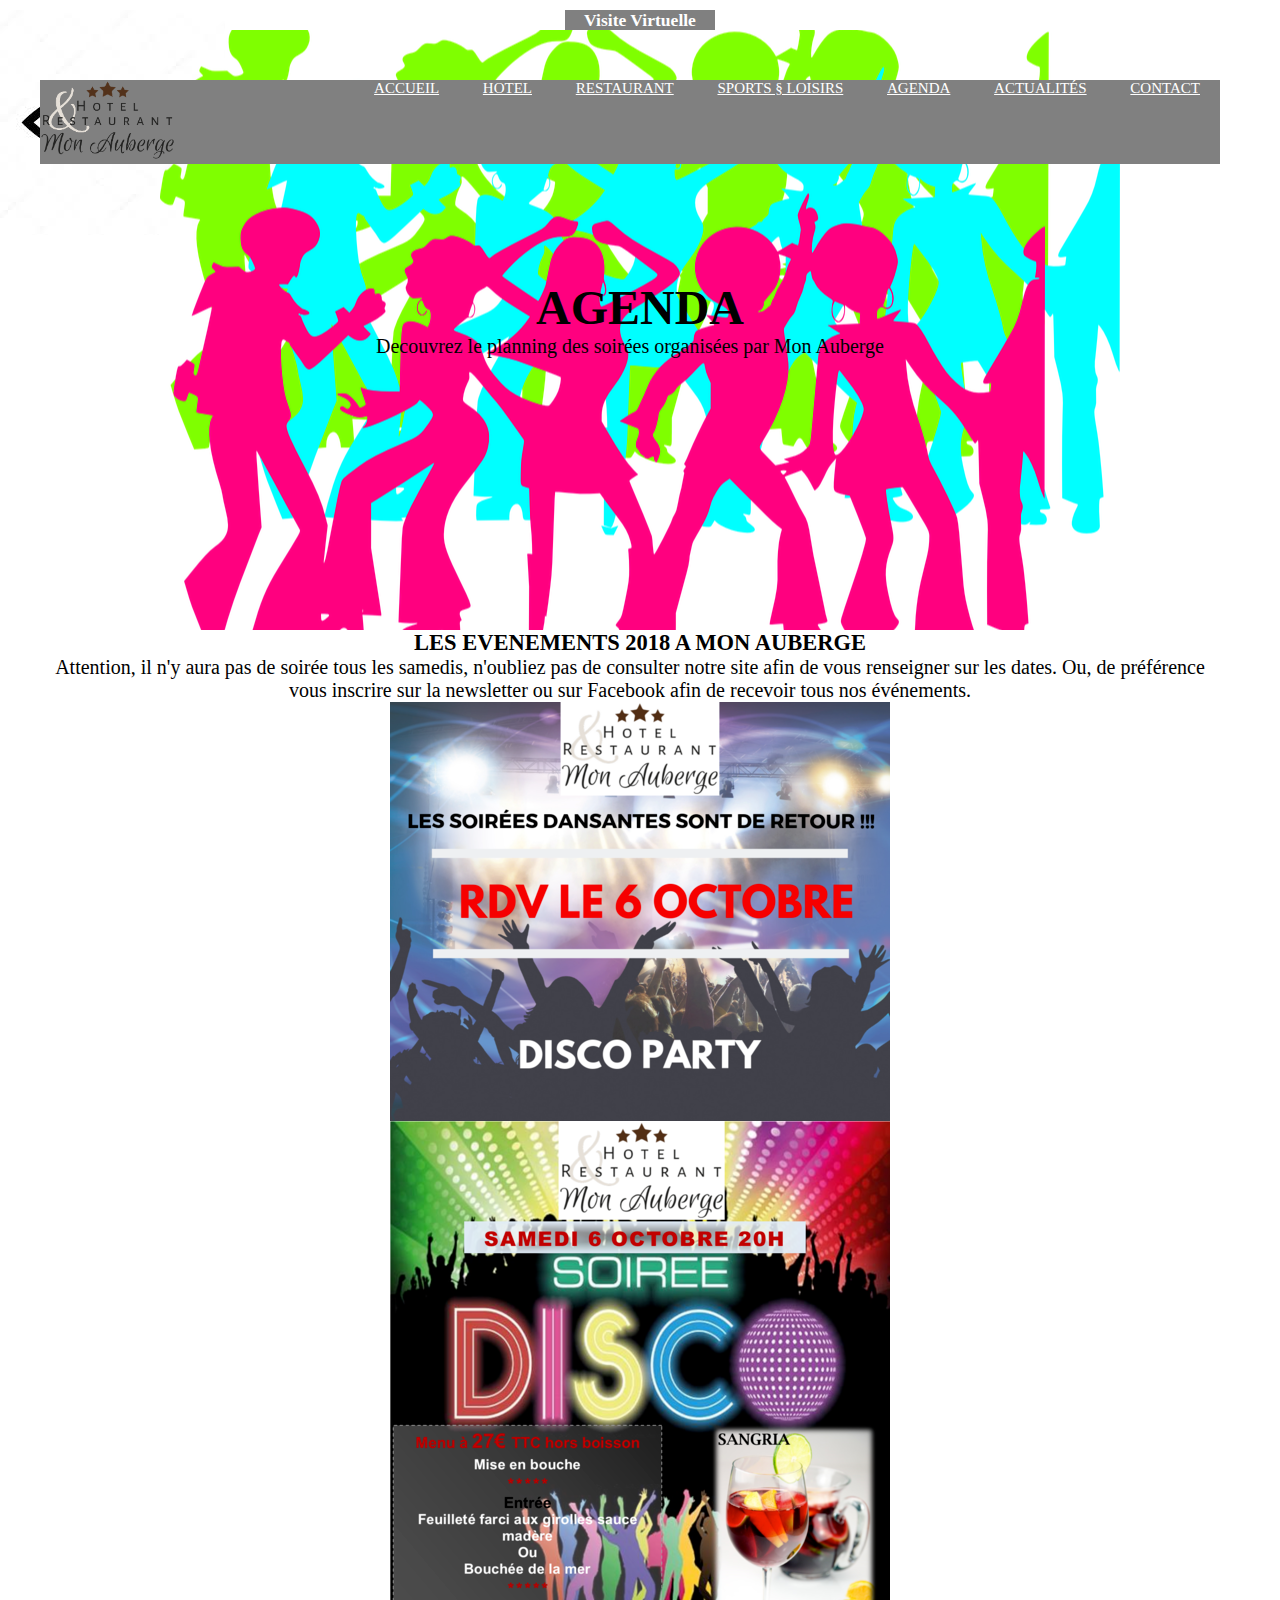
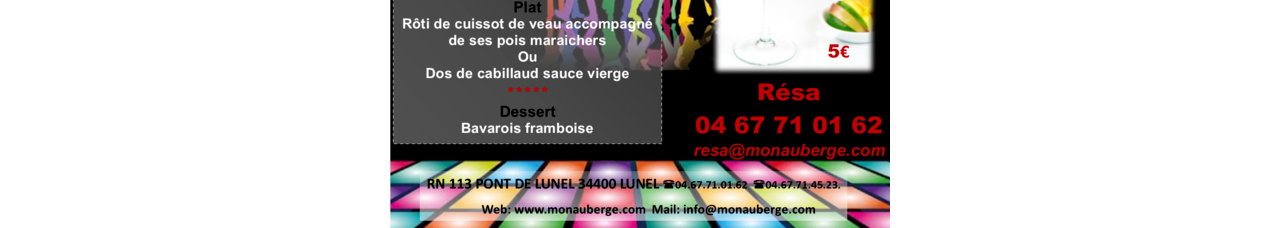
<file: Mon auberge/index.html>
<!Doctype html>
<html>
    <head>
        <meta charset="utf-8">
        <link href="Styles.css" rel="stylesheet">
        <title>Mon Auberge</title>
    </head>
    <body>
            <section id="oeil-image">
            <div class="container center-div"><h3>Visite Virtuelle</h3>
            </div>
         <header>
             <div class="wrapper">
                 <img src="images/logo_client.png"/>
                 <nav>
                     <ul>
                         <li><a href="#logo-image">ACCUEIL</a></li>
                         <li><a href="#logo-image">HOTEL</a></li> 
                         <li><a href="#octobre-image">RESTAURANT</a></li>
                         <li><a href="utile">SPORTS § LOISIRS</a></li>
                         <li><a href="disco-image">AGENDA</a></li>
                         <li><a href="#back">ACTUALITÉS</a></li>
                         <li><a href="contact">CONTACT</a></li>
                     </ul>
                 </nav>
             </div> 
        </header>
        <section id="disco-image">
            
            <h1>AGENDA</h1>
            <p>Decouvrez le planning des soirées organisées par Mon Auberge</p>
        </section>
        <section>
            <h2>LES EVENEMENTS 2018 A MON AUBERGE</h2>
            <p>Attention, il n'y aura pas de soirée tous les samedis, n'oubliez pas de consulter notre site afin de vous renseigner sur les dates. Ou, de préférence vous inscrire sur la newsletter ou sur Facebook afin de recevoir tous nos événements.</p>
        </section>
        <section id="back">
        </section>
        <section id="octobre-image">
        </section>  
        
       
        
               
                    
            
        
       
    </body>












</html>
</file>
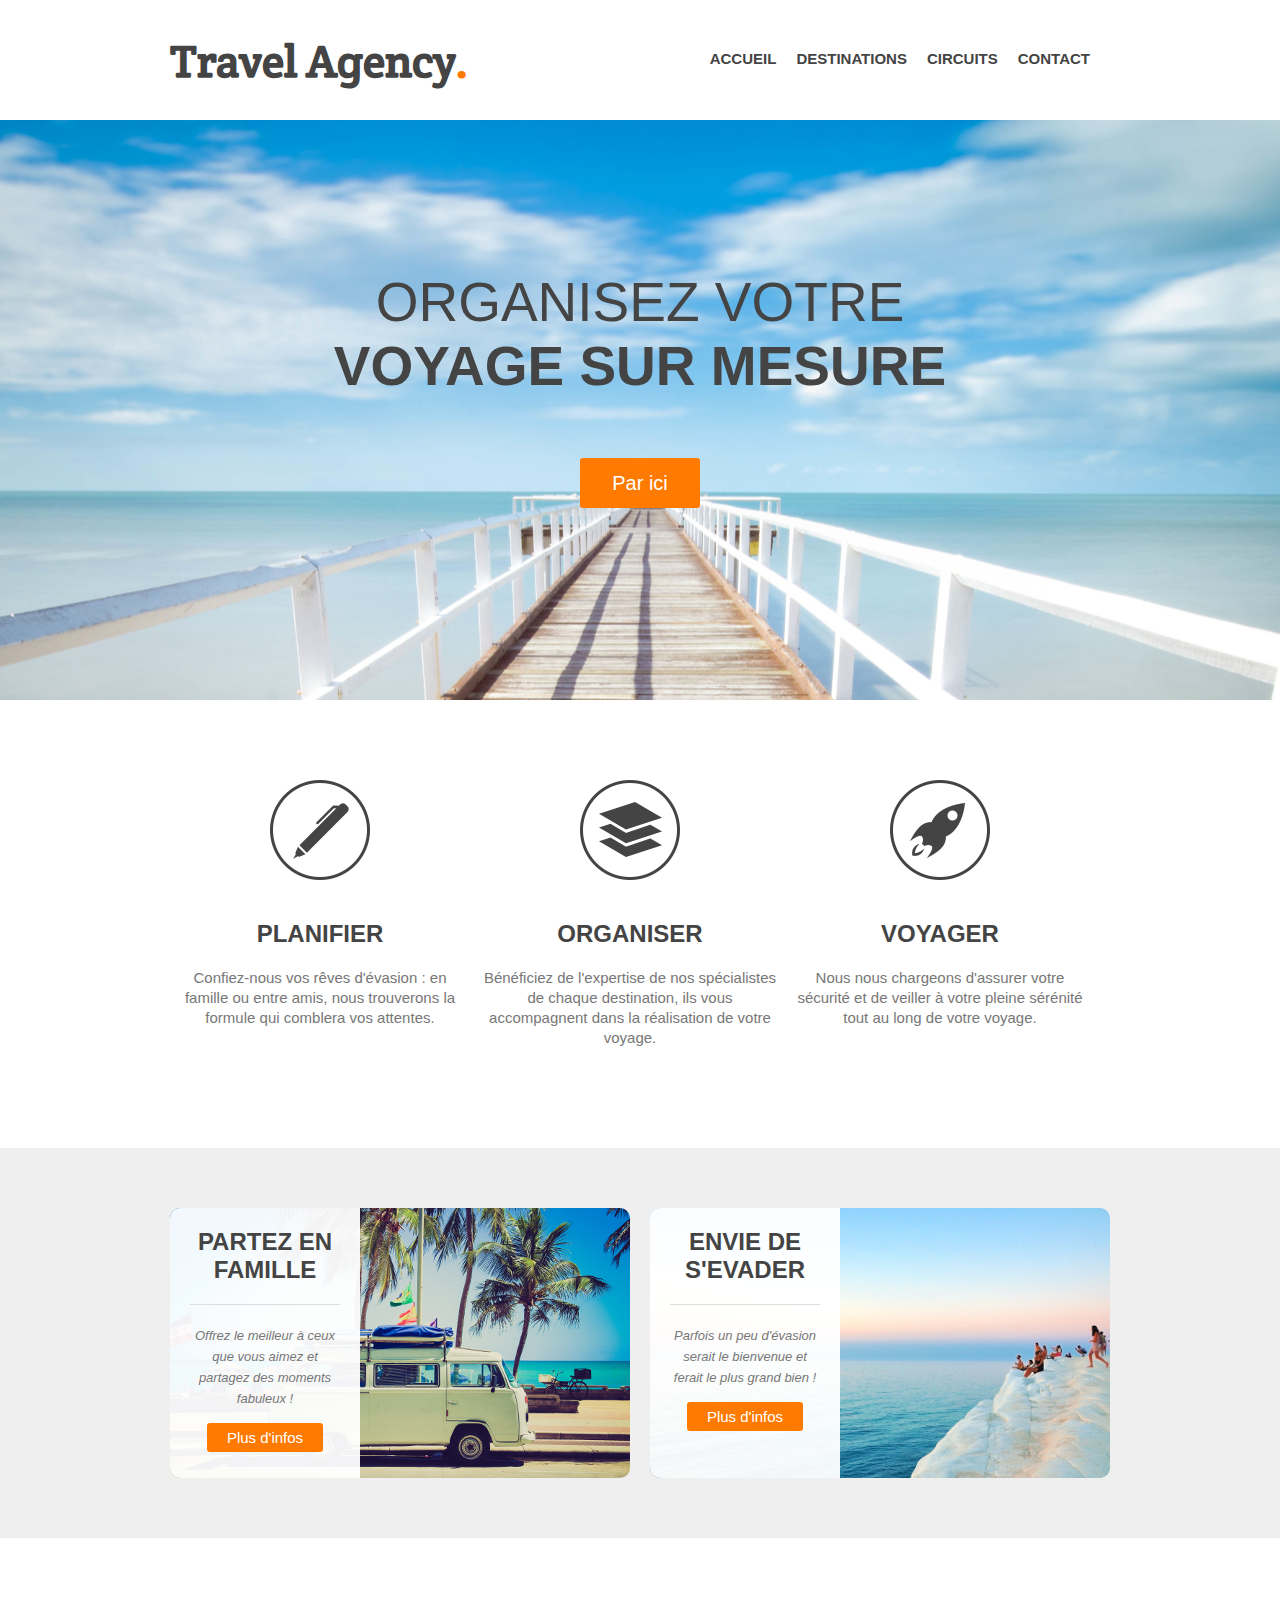
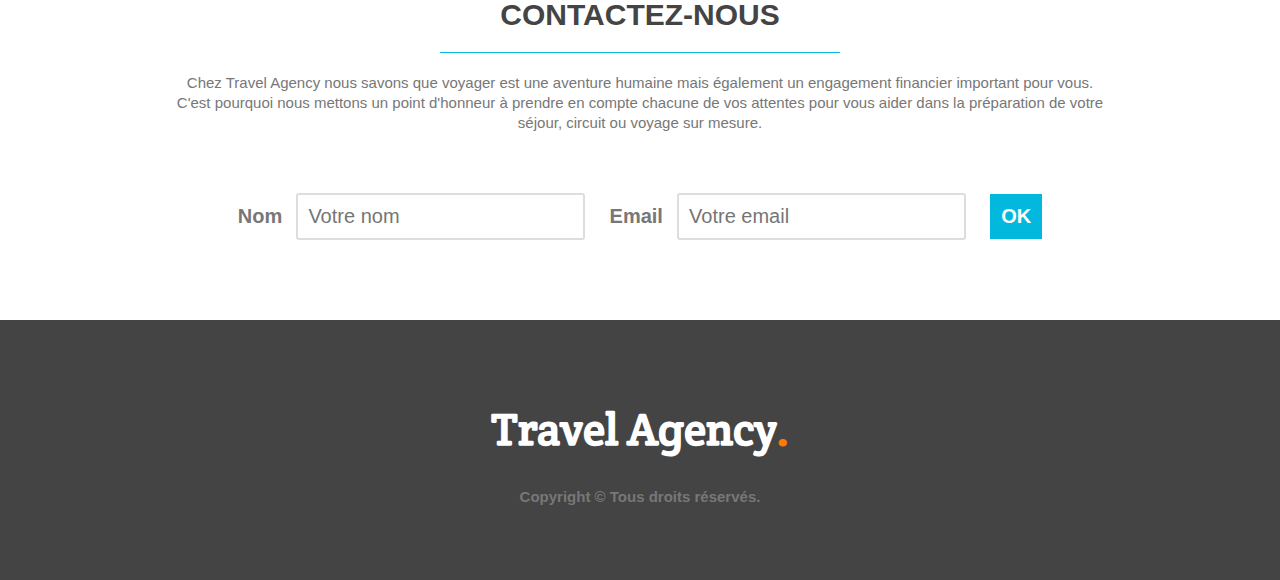
<file: Travel Agency/index.html>
<!Doctype html>
<html>
   <head>
        <meta charset="utf-8">
        <link href="styles.css" rel="stylesheet">
        <link href="http://fonts.googleapis.com/css?family=Crete+Round"rel="stylesheet">
        <title>Travel Agency</title>
    </head>
    
    <body>
        
        <header>
            <div class="wrapper">
                <h1>Travel Agency<span class="orange">.</span></h1>
                <nav>
                    <ul>
                        <li><a href="#main-image">Accueil</a></li>
                        <li><a href="#steps">Destinations</a></li>
                        <li><a href="#possibilities">Circuits</a></li>
                        <li><a href="#contact">Contact</a></li> 
                    </ul>
                </nav>
            </div>
        </header>
        
        <section id="main-image">
            <div class="wrapper">
                <h2>Organisez votre<br><strong>voyage sur mesure</strong></h2>
                <a href="#" class="button-1">Par ici</a>
            </div>
        </section>
        
        <section id="steps">
            <div class="wrapper">
                <ul>
                    <li id="step-1">
                        <h4>Planifier</h4>
                        <p>Confiez-nous vos rêves d'évasion : en famille ou entre amis, nous trouverons la formule qui comblera vos attentes.</p>
                    </li>
                    <li id="step-2">
                        <h4>Organiser</h4>
                        <p>Bénéficiez de l'expertise de nos spécialistes de chaque destination, ils vous accompagnent dans la réalisation de votre voyage.</p>
                    </li>
                    <li id="step-3" >
                        <h4>Voyager</h4>
                        <p>Nous nous chargeons d'assurer votre sécurité et de veiller à votre pleine sérénité tout au long de votre voyage.</p>
                    </li>
                    <div class="clear"></div>
                </ul>
            </div>
        </section>
        
        <section id="possibilities">
            <div class="wrapper">
                <article style="background-image: url(images/article-image-1.jpg)">
                    <div class="overlay">
                        <h4>Partez en famille</h4>
                        <p><small>Offrez le meilleur à ceux que vous aimez et partagez des moments fabuleux !</small></p>
                        <a href="#" class="button-2">Plus d'infos</a>
                    </div>
                </article>
                
                <article style="background-image: url(images/article-image-2.jpg)">
                    <div class="overlay">
                        <h4>Envie de s'evader</h4>
                        <p><small>Parfois un peu d'évasion serait le bienvenue et ferait le plus grand bien !</small></p>
                        <a href="#" class="button-2">Plus d'infos</a>
                    </div>
                </article>
                
                <div class="clear"></div>
            </div>
        </section>
        
        <section id="contact">  
            <div class="wrapper">
                <h3>Contactez-nous</h3>
                <p>Chez Travel Agency nous savons que voyager est une aventure humaine mais également un engagement financier important pour vous. C'est pourquoi nous mettons un point d'honneur à prendre en compte chacune de vos attentes pour vous aider dans la préparation de votre séjour, circuit ou voyage sur mesure.</p>
                
                <form>
                    <label for="name">Nom</label>
                    <input type="text" id="name" placeholder="Votre nom">
                    <label for="name">Email</label>
                    <input type="text" id="email" placeholder="Votre email">
                    <input type="submit" value="OK" class="button-3">
                </form>
            </div>
        </section>
         
        <footer>
            <div class="wrapper">
                <h1>Travel Agency<span class="orange">.</span></h1>
                <div class="copyright">Copyright © Tous droits réservés.</div>
            </div>
        </footer>
    </body>
</html>
</file>
<file: Mon auberge/Styles.css>
/* General*/

*
{
    margin: 0; 
    padding: 0;
    
}
body
{
    font-family: "Varela Round";
    font-size: 15px;
    
}
#oeil-image
{
    background: url(images/index.jpeg) no-repeat;
    height: 225px;
    
    
   
}
h1
{
    font-size: 48px;
    text-align: center;
    padding-top: 250px;
    font-weight: 700;

}
h2
{
    text-align: center;
}

h3
{
    text-align: center;
    color: #fff;
}

.center-div
{
    margin: 0 auto;
    width: 150px;
    height: 20px;
    margin-top: 10px;
    
}
.container
{
    background-color: gray;
}
p
{
    text-align: center;
    font-size: 16px;
    width: 1180px;
    margin-left: 40px;
    
}
.wrapper
{
    background-color: gray;
    width: 1180px;
    margin-left: 40px;
    margin-top: 30px;
}
wrapper div h3
{
    margin-right: 50px;
}

/* HEADER*/
 header 
{
    margin-top: 20px;
    position: fixed;
}
header img
{
    height: 80px;
}
header nav
{
    float: right;
}
header nav ul li
{
    display: inline-block;
    color: #fff;
}
a
{
    margin: 20px;
    color: #fff;
}

/* DISCO-IMAGE*/
#disco-image
{
    background: url(images/disco-309016_960_720.png) center no-repeat;
    height: 600px;
}
p
{
    font-size: 20px;
}

/* BACK*/
#back
{
    background: url(images/back.png) center no-repeat;
    height: 419px;
}

/* 6OCTOBRE*/
#octobre-image
{
    background: url(images/6octobre2018.png) center no-repeat;
    height: 707px;
}
</file>
<file: Travel Agency/styles.css>
/* GENERAL*/

*
{
    margin: 0;
    padding: 0;
}
body
{
    font-family: Arial,sans-serif;
    font-size: 15px;
}
h1,h2,h3,h4
{
    color: #444;
}
h1
{
    font-family: 'Crete Round', serif;
    font-size: 45px;
}
h2
{
    font-size: 55px;
} 
h3
{
    font-size: 30px;
}
h4
{
    font-size: 24px;
}
p
{
    line-height: 20px;
    color: #777;
}
ul
{
    list-style: none;
}
a
{
    text-decoration: none;
    color: #444;
}
.wrapper
{
    width: 940px;
    margin: 0 auto;
    padding: 0 10px;
}
.orange
{
    color: #ff7a00;
}
.clear
{
    clear: both;
}
small
{
    font-size: 13px;
    font-style: italic;
}

/*HEADER*/

header
{
    height: 120px;
}
header h1
{
    float: left;
    margin-top: 32px;
}
header nav
{
    float: right;
    margin-top: 50px;
}
header nav ul li
{
    float: left;
    display: inline-block;
}
header nav ul li a
{
    text-transform: uppercase;
    font-weight: bold;
    margin-right: 20px;
}
    
/* MAIN IMAGE*/  
    
#main-image
{
    height: 580px;
    background: url('images/main.jpg') center;
}
#main-image h2
{
    font-weight: normal;
    text-transform: uppercase;
    text-align: center;
    padding: 150px 0 40px 0;
    margin-bottom: 20px;
}
.button-1
{
    display: block;
    width: 120px;
    height: 50px;
    background: #ff7a00;
    color: #fff;
    font-size: 20px;
    margin: 0 auto;
    line-height: 50px;
    text-align: center;
    border-radius: 3px;
}
.button-1:hover
{
    background: #02b8dd; 
}
    
/* STEPS*/

#steps ul
{
    margin: 80px 0;
}
#steps ul li
{
    width: 300px;
    float: left;
    padding-top: 140px;
    text-align: center;
    margin-right: 10px;
}
#steps h4
{
    text-transform: uppercase;
    margin-bottom: 20px;
}
#steps p
{
    margin-bottom: 20px;
}
#step-1
{
    background: url('images/steps-icon-1.png') no-repeat top center;
}
#step-2
{
    background: url('images/steps-icon-2.png') no-repeat top center;
}
#step-3
{
    background: url('images/steps-icon-3.png') no-repeat top center;
}

/* possibilities*/

#possibilities
{
    background-color: #efefef;
    padding: 60px 0;
}
#possibilities article
{
    width: 460px;
    height: 270px;
    float: left;
    border-radius: 10px;
}
#possibilities article:first-child
{
  margin-right: 20px;  
}
.overlay
{
    background: rgba(255,255,255, 0.95);
    height: 100%;
    width: 190px;
    padding: 20px;
    border-radius: 10px 0 0 10px;
    text-align: center;
    box-sizing: border-box;
}
article h4
{
    border-bottom: 1px solid #ddd;
    padding-bottom: 20px;
    text-transform: uppercase;
    margin-bottom: 20px;
    text-align: center;
}
#possibilities p
{
    text-align: center;
    margin-bottom: 20px;
}
.button-2
{
    color: #fff;
    background-color: #ff7a00;
    padding: 6px 20px;
    border-radius: 3px;
}
.button-2:hover
{
    color: #fff;
    background-color: #02b8dd;
}

/*contact*/

#contact
{
    padding: 60px 0;
    text-align: center;
}
#contact h3
{
    width: 400px;
    text-transform: uppercase;
    margin: 0 auto 20px auto;
    border-bottom: 1px solid #02b8dd;
    padding-bottom: 20px;
    
}
form
{
    margin: 60px 0 20px 0;
}
label
{
    font-weight: bold;
    font-size: 20px;
    margin-right: 10px;
    color: #777;
}
input[type="text"]
{
    padding: 10px;
    font-size: 20px;
    margin-right: 20px;
    border: 2px solid #ddd;
    border-radius: 3px;
}
.button-3
{
    color: #fff;
    font-size: 20px;
    font-weight: bold;
    padding: 11px;
    background-color: #02b8dd;
    border-style: none;
}
.button-3:hover
{
    color: #fff;
    background-color: #444;
}

/* FOOTER*/
footer
{
    height: 260px;
    background-color: #444;
}
footer h1
{
    color: #fff;
    text-align: center;
    padding-top: 80px; 
}
.copyright
{
    text-align: center;
    font-weight: bold;
    padding-top: 30px;
    color: #777;
}
</file>
